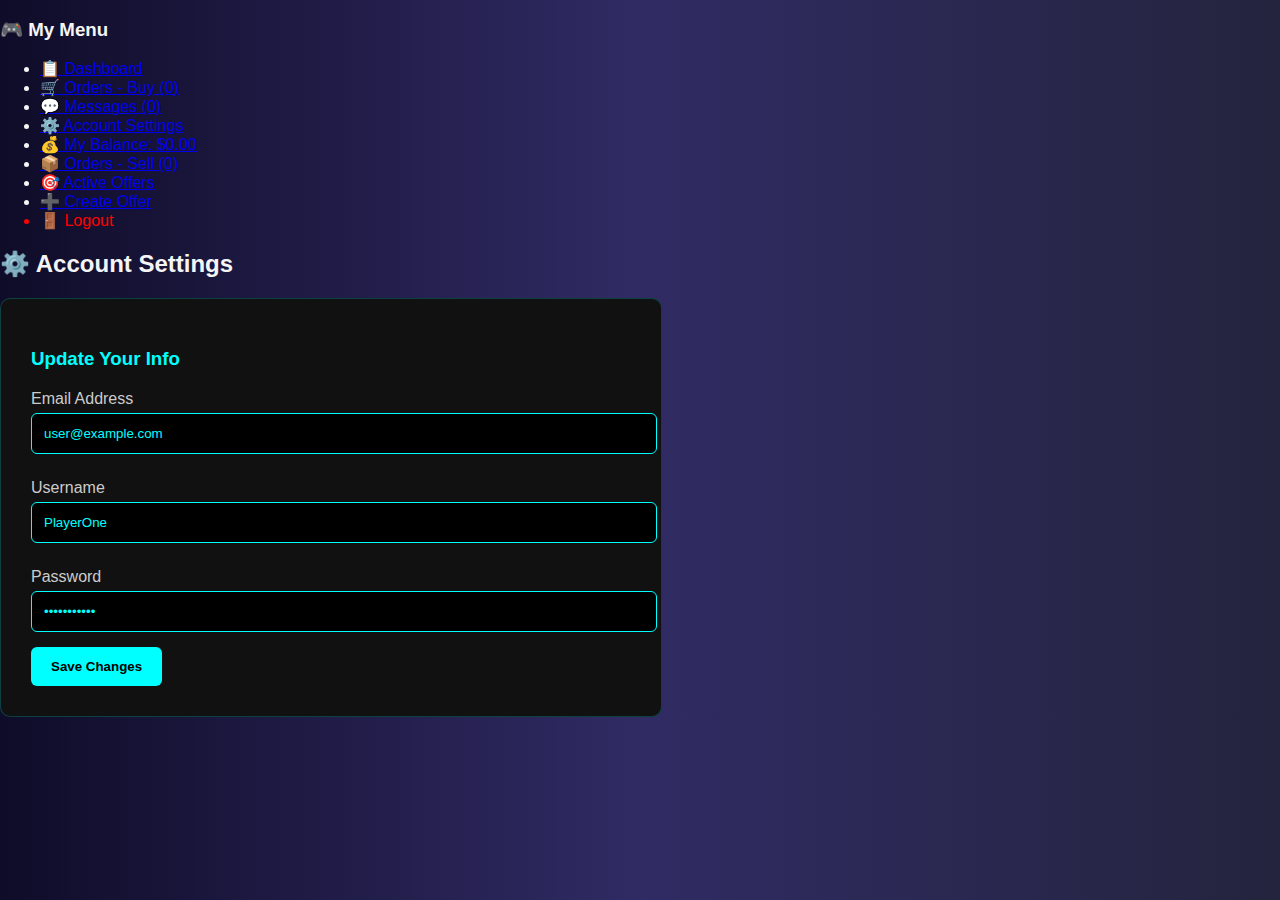
<file: account-settings.html>
<!DOCTYPE html>
<html lang="en">
<head>
  <meta charset="UTF-8" />
  <meta name="viewport" content="width=device-width, initial-scale=1.0" />
  <title>Account Settings - PlayerMarketZone</title>
  <link rel="stylesheet" href="style.css" />
  <style>
    .settings-form {
      background: #111;
      border: 1px solid #0ff3;
      border-radius: 10px;
      padding: 30px;
      max-width: 600px;
    }
    .settings-form h3 {
      color: #0ff;
      margin-bottom: 20px;
    }
    .settings-form label {
      display: block;
      margin: 10px 0 5px;
      color: #ccc;
    }
    .settings-form input {
      width: 100%;
      padding: 12px;
      margin-bottom: 15px;
      background: #000;
      border: 1px solid #0ff;
      border-radius: 6px;
      color: #0ff;
    }
    .settings-form button {
      padding: 12px 20px;
      background: #0ff;
      color: #000;
      border: none;
      border-radius: 6px;
      font-weight: bold;
      cursor: pointer;
    }
  </style>
</head>
<body>
  <div class="dashboard-layout">
    <div class="sidebar">
      <h3>🎮 My Menu</h3>
      <ul>
        <li><a href="dashboard.html">📋 Dashboard</a></li>
        <li><a href="orders-buy.html">🛒 Orders - Buy (0)</a></li>
        <li><a href="messages.html">💬 Messages (0)</a></li>
        <li class="active"><a href="account-settings.html">⚙️ Account Settings</a></li>
        <li><a href="#">💰 My Balance: $0.00</a></li>
        <li><a href="orders-sell.html">📦 Orders - Sell (0)</a></li>
        <li><a href="active-offers.html">🎯 Active Offers</a></li>
        <li><a href="create-offer.html">➕ Create Offer</a></li>
        <li onclick="logout()" style="color:red;cursor:pointer;">🚪 Logout</li>
      </ul>
    </div>

    <div class="dashboard-content">
      <h2>⚙️ Account Settings</h2>
      <div class="settings-form">
        <h3>Update Your Info</h3>
        <label>Email Address</label>
        <input type="email" value="user@example.com" />

        <label>Username</label>
        <input type="text" value="PlayerOne" />

        <label>Password</label>
        <input type="password" value="password123" />

        <button>Save Changes</button>
      </div>
    </div>
  </div>

  <script>
    function logout() {
      localStorage.removeItem("loggedIn");
      localStorage.removeItem("userEmail");
      location.href = "login.html";
    }
  </script>
</body>
</html>
</file>
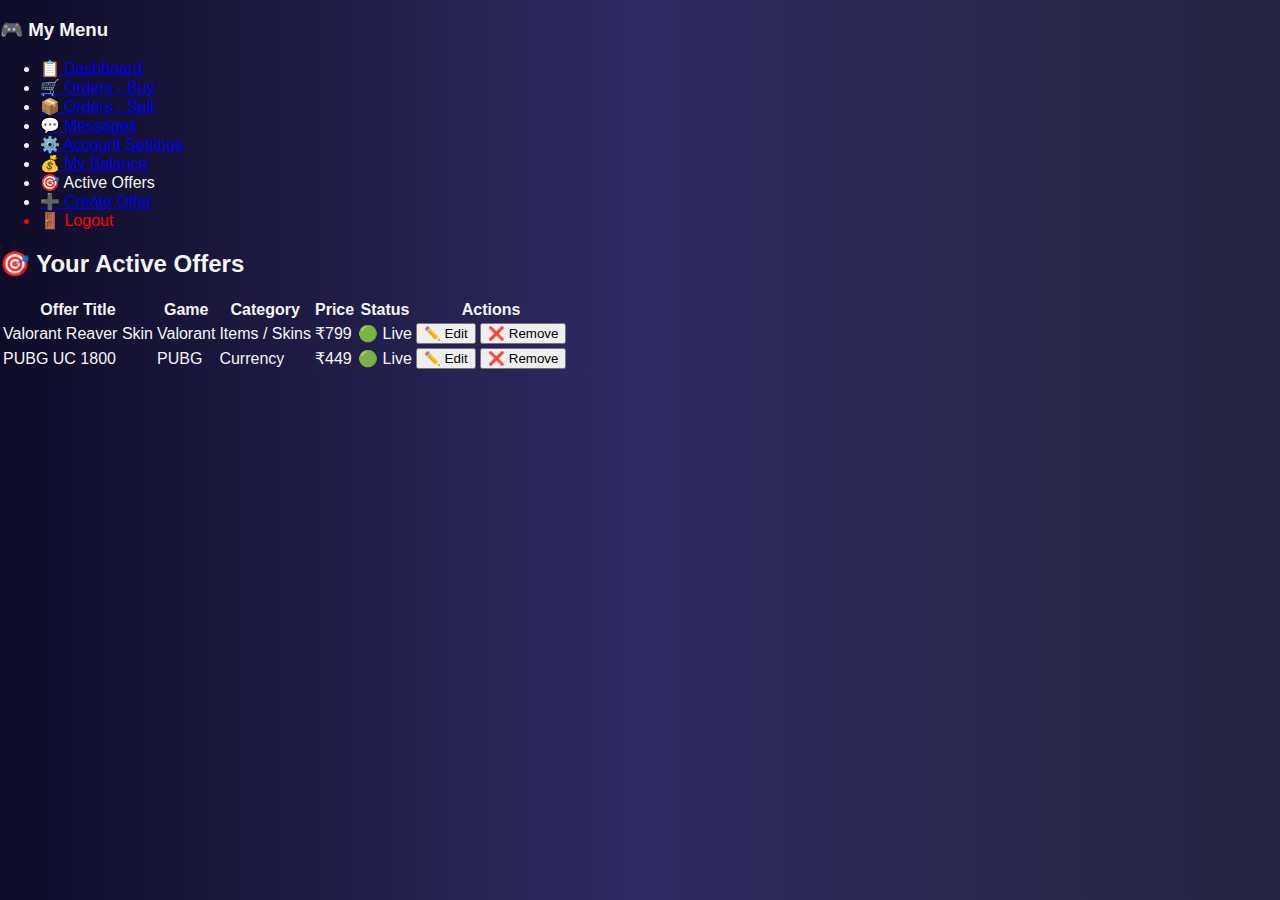
<file: active-offers.html>
<!DOCTYPE html>
<html lang="en">
<head>
  <meta charset="UTF-8" />
  <meta name="viewport" content="width=device-width, initial-scale=1.0"/>
  <title>Active Offers | PlayerMarketZone</title>
  <link rel="stylesheet" href="style.css" />
</head>
<body>
  <div class="dashboard-layout">

    <!-- Sidebar -->
    <div class="sidebar">
      <h3>🎮 My Menu</h3>
      <ul>
        <li><a href="dashboard.html">📋 Dashboard</a></li>
        <li><a href="orders-buy.html">🛒 Orders - Buy</a></li>
        <li><a href="orders-sell.html">📦 Orders - Sell</a></li>
        <li><a href="messages.html">💬 Messages</a></li>
        <li><a href="account-settings.html">⚙️ Account Settings</a></li>
        <li><a href="my-balance.html">💰 My Balance</a></li>
        <li class="active">🎯 Active Offers</li>
        <li><a href="create-offer.html">➕ Create Offer</a></li>
        <li style="color:red;" onclick="logout()">🚪 Logout</li>
      </ul>
    </div>

    <!-- Main Content -->
    <div class="dashboard-content">
      <h2>🎯 Your Active Offers</h2>

      <table class="offers-table">
        <thead>
          <tr>
            <th>Offer Title</th>
            <th>Game</th>
            <th>Category</th>
            <th>Price</th>
            <th>Status</th>
            <th>Actions</th>
          </tr>
        </thead>
        <tbody>
          <tr>
            <td>Valorant Reaver Skin</td>
            <td>Valorant</td>
            <td>Items / Skins</td>
            <td>₹799</td>
            <td class="status-live">🟢 Live</td>
            <td><button class="edit-btn">✏️ Edit</button> <button class="delete-btn">❌ Remove</button></td>
          </tr>
          <tr>
            <td>PUBG UC 1800</td>
            <td>PUBG</td>
            <td>Currency</td>
            <td>₹449</td>
            <td class="status-live">🟢 Live</td>
            <td><button class="edit-btn">✏️ Edit</button> <button class="delete-btn">❌ Remove</button></td>
          </tr>
        </tbody>
      </table>
    </div>
  </div>

  <script>
    function logout() {
      localStorage.removeItem("loggedIn");
      localStorage.removeItem("userEmail");
      window.location.href = "login.html";
    }
  </script>
</body>
</html>
</file>
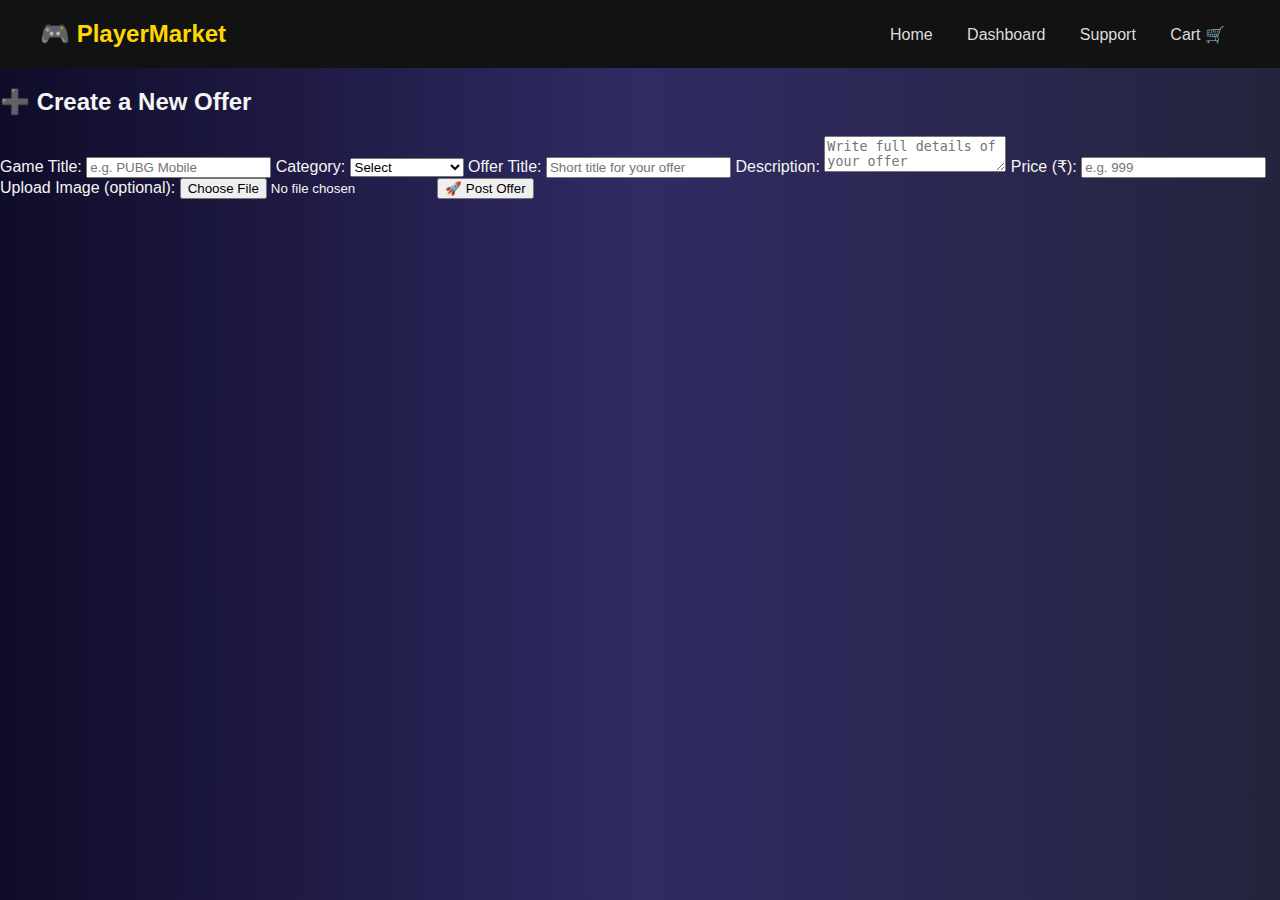
<file: create-offer.html>
<!DOCTYPE html>
<html lang="en">
<head>
  <meta charset="UTF-8" />
  <meta name="viewport" content="width=device-width, initial-scale=1.0"/>
  <title>Create Offer - PlayerMarketZone</title>
  <link rel="stylesheet" href="style.css" />
</head>
<body>
  <header>
    <div class="logo">🎮 PlayerMarket</div>
    <nav>
      <a href="index.html">Home</a>
      <a href="dashboard.html">Dashboard</a>
      <a href="#">Support</a>
      <a href="#">Cart 🛒</a>
    </nav>
  </header>

  <section class="dashboard-content">
    <h2>➕ Create a New Offer</h2>
    <form class="offer-form">
      <label>Game Title:</label>
      <input type="text" placeholder="e.g. PUBG Mobile" required />

      <label>Category:</label>
      <select required>
        <option value="">Select</option>
        <option>Currency</option>
        <option>Items / Skins</option>
        <option>Accounts</option>
        <option>Power Leveling</option>
      </select>

      <label>Offer Title:</label>
      <input type="text" placeholder="Short title for your offer" required />

      <label>Description:</label>
      <textarea placeholder="Write full details of your offer" required></textarea>

      <label>Price (₹):</label>
      <input type="number" placeholder="e.g. 999" required />

      <label>Upload Image (optional):</label>
      <input type="file" />

      <button type="submit">🚀 Post Offer</button>
    </form>
  </section>
</body>
</html>
</file>
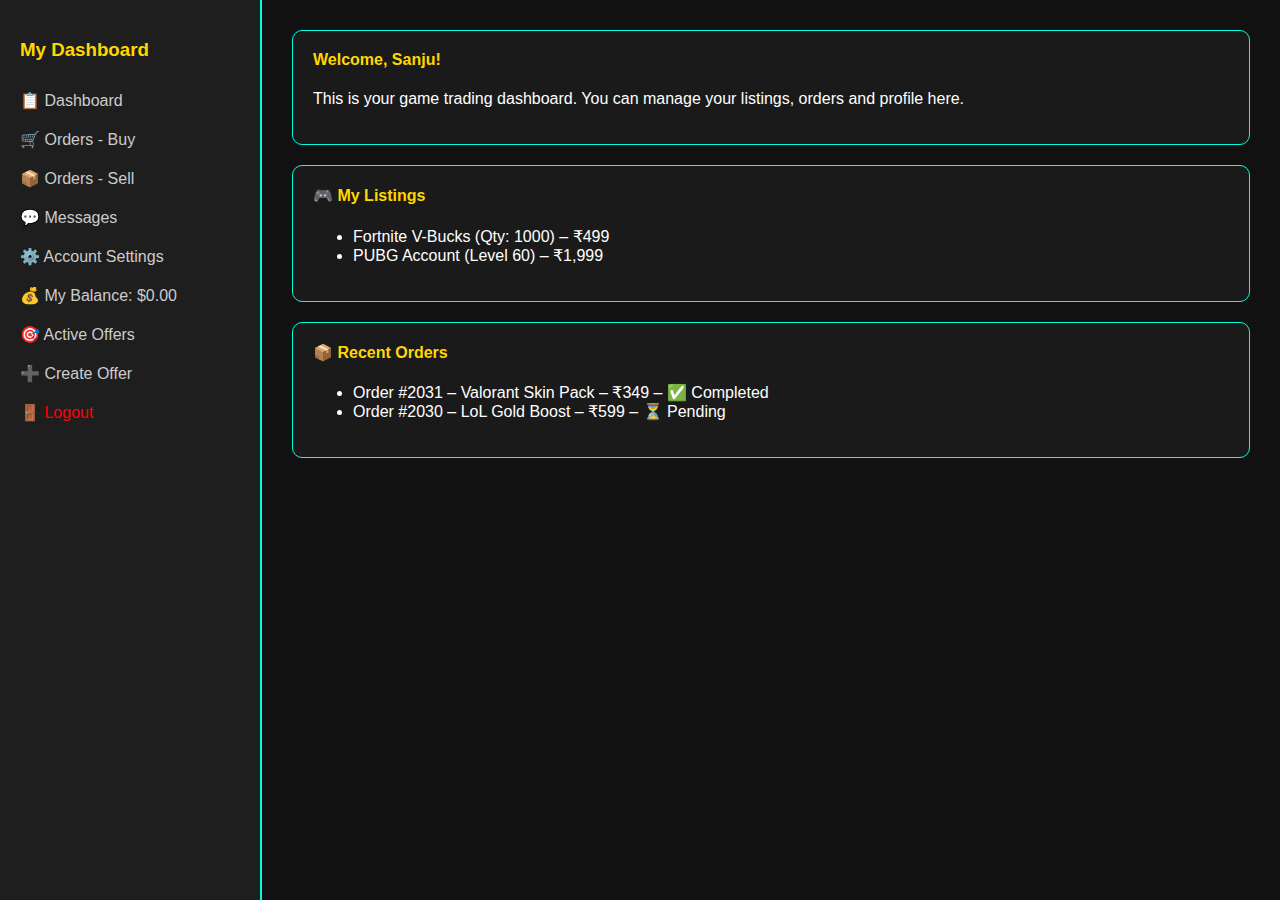
<file: dashboard.html>
<!DOCTYPE html>
<html lang="en">
<head>
  <meta charset="UTF-8" />
  <meta name="viewport" content="width=device-width, initial-scale=1.0"/>
  <title>Dashboard - PlayerMarketZone</title>
  <link rel="stylesheet" href="style.css" />
  <style>
    body {
      background: #111;
      color: #fff;
      font-family: 'Segoe UI', sans-serif;
      margin: 0;
    }
    .dashboard-container {
      display: flex;
      min-height: 100vh;
    }
    .sidebar {
      width: 220px;
      background: #1e1e1e;
      padding: 20px;
      border-right: 2px solid #00ffe0;
    }
    .sidebar h3 {
      color: #ffd700;
      margin-bottom: 20px;
    }
    .sidebar a {
      display: block;
      color: #ccc;
      text-decoration: none;
      padding: 10px 0;
    }
    .sidebar a:hover {
      color: #00ffe0;
    }
    .main-panel {
      flex: 1;
      padding: 30px;
    }
    .panel-box {
      background: #1a1a1a;
      padding: 20px;
      margin-bottom: 20px;
      border-radius: 10px;
      border: 1px solid #00ffe0;
    }
    .panel-box h4 {
      margin-top: 0;
      color: #ffd700;
    }
  </style>
</head>
<body>

<div class="dashboard-container">
 <div class="sidebar">
  <h3>My Dashboard</h3>
  <a href="dashboard.html">📋 Dashboard</a>
  <a href="orders-buy.html">🛒 Orders - Buy</a>
  <a href="orders-sell.html">📦 Orders - Sell</a>
  <a href="messages.html">💬 Messages</a>
  <a href="account-settings.html">⚙️ Account Settings</a>
  <a href="my-balance.html">💰 My Balance: $0.00</a>
  <a href="active-offers.html">🎯 Active Offers</a>
  <a href="create-offer.html">➕ Create Offer</a>
  <a href="#" style="color:red;" onclick="logout()">🚪 Logout</a>
</div>


  <div class="main-panel">
    <div class="panel-box">
      <h4>Welcome, Sanju!</h4>
      <p>This is your game trading dashboard. You can manage your listings, orders and profile here.</p>
    </div>

    <div class="panel-box">
      <h4>🎮 My Listings</h4>
      <ul>
        <li>Fortnite V-Bucks (Qty: 1000) – ₹499</li>
        <li>PUBG Account (Level 60) – ₹1,999</li>
      </ul>
    </div>

    <div class="panel-box">
      <h4>📦 Recent Orders</h4>
      <ul>
        <li>Order #2031 – Valorant Skin Pack – ₹349 – ✅ Completed</li>
        <li>Order #2030 – LoL Gold Boost – ₹599 – ⏳ Pending</li>
      </ul>
    </div>
  </div>
</div>

</body>
</html>
</file>
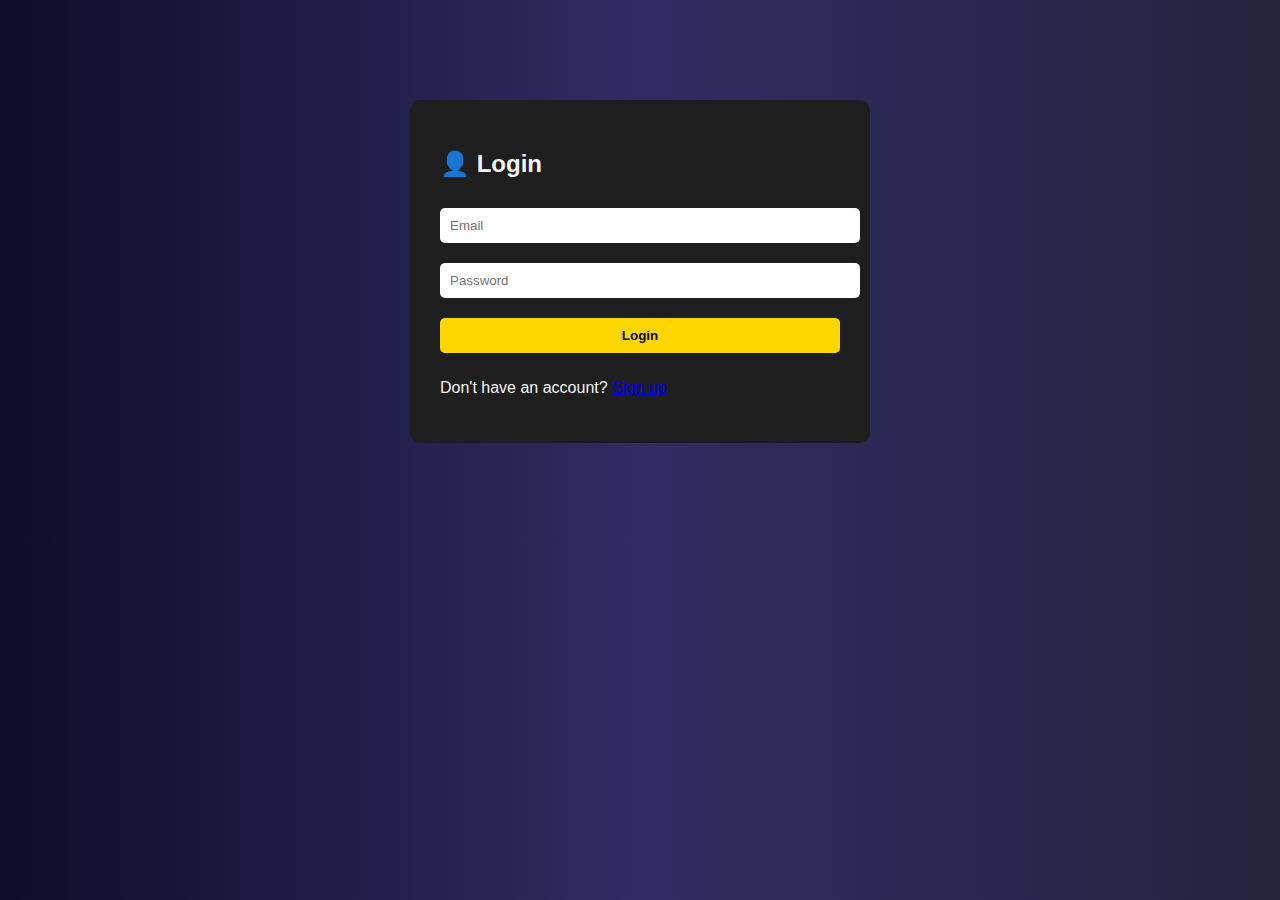
<file: login.html>
<!DOCTYPE html>
<html lang="en">
<head>
  <meta charset="UTF-8" />
  <meta name="viewport" content="width=device-width, initial-scale=1.0" />
  <title>Login - PlayerMarketZone</title>
  <link rel="stylesheet" href="style.css" />
</head>
<body>

  <!-- 🔐 Login + Signup Box -->
  <div class="auth-container" id="authContainer">
    <div class="auth-box">
      <h2 id="formTitle">👤 Login</h2>
      <input type="email" placeholder="Email" id="email" />
      <input type="password" placeholder="Password" id="password" />
      <button onclick="login()">Login</button>
      <p id="toggleText">Don't have an account? <a href="#" onclick="toggleForm()">Sign up</a></p>
    </div>
  </div>

  <!-- 🧾 Dashboard Layout -->
  <div class="dashboard-layout" id="dashboard" style="display: none;">
    <div class="sidebar">
      <h3>🎮 My Menu</h3>
      <ul>
        li><a href="dashboard.html">📋 Dashboard</a></li>
  <li><a href="#">🛒 Orders - Buy (0)</a></li>
  <li><a href="#">💬 Messages (0)</a></li>
  <li><a href="#">⚙️ Account Settings</a></li>
  <li><a href="#">💰 My Balance: $0.00</a></li>
  <li><a href="#">📦 Orders - Sell (0)</a></li>
  <li><a href="#">🎯 Active Offers</a></li>
  <li><a href="create-offer.html">➕ Create Offer</a></li>
  <li onclick="logout()" style="color:red;">🚪 Logout</li>
</ul>

    </div>
    <div class="dashboard-content">
      <h2>Welcome, <span id="userEmail"></span>!</h2>
      <p>This is your dashboard. All your activity will be shown here.</p>
    </div>
  </div>

  <script>
    // Auto login on refresh
    window.onload = () => {
      if (localStorage.getItem("loggedIn") === "true") {
        document.getElementById("authContainer").style.display = "none";
        document.getElementById("dashboard").style.display = "flex";
        document.getElementById("userEmail").textContent = localStorage.getItem("userEmail");
      }
    };

    function login() {
      const email = document.getElementById("email").value;
      const password = document.getElementById("password").value;

      if (email && password) {
        localStorage.setItem("loggedIn", "true");
        localStorage.setItem("userEmail", email);
        document.getElementById("authContainer").style.display = "none";
        document.getElementById("dashboard").style.display = "flex";
        document.getElementById("userEmail").textContent = email;
      } else {
        alert("Please enter both email and password");
      }
    }

    function logout() {
      localStorage.removeItem("loggedIn");
      localStorage.removeItem("userEmail");
      location.reload();
    }

    function toggleForm() {
      const title = document.getElementById("formTitle");
      const toggleText = document.getElementById("toggleText");
      const btn = document.querySelector(".auth-box button");

      if (title.innerText === "👤 Login") {
        title.innerText = "📝 Sign Up";
        btn.innerText = "Sign Up";
        toggleText.innerHTML = 'Already have an account? <a href="#" onclick="toggleForm()">Login</a>';
      } else {
        title.innerText = "👤 Login";
        btn.innerText = "Login";
        toggleText.innerHTML = 'Don\'t have an account? <a href="#" onclick="toggleForm()">Sign up</a>';
      }
    }
  </script>
</body>
</html>
</file>
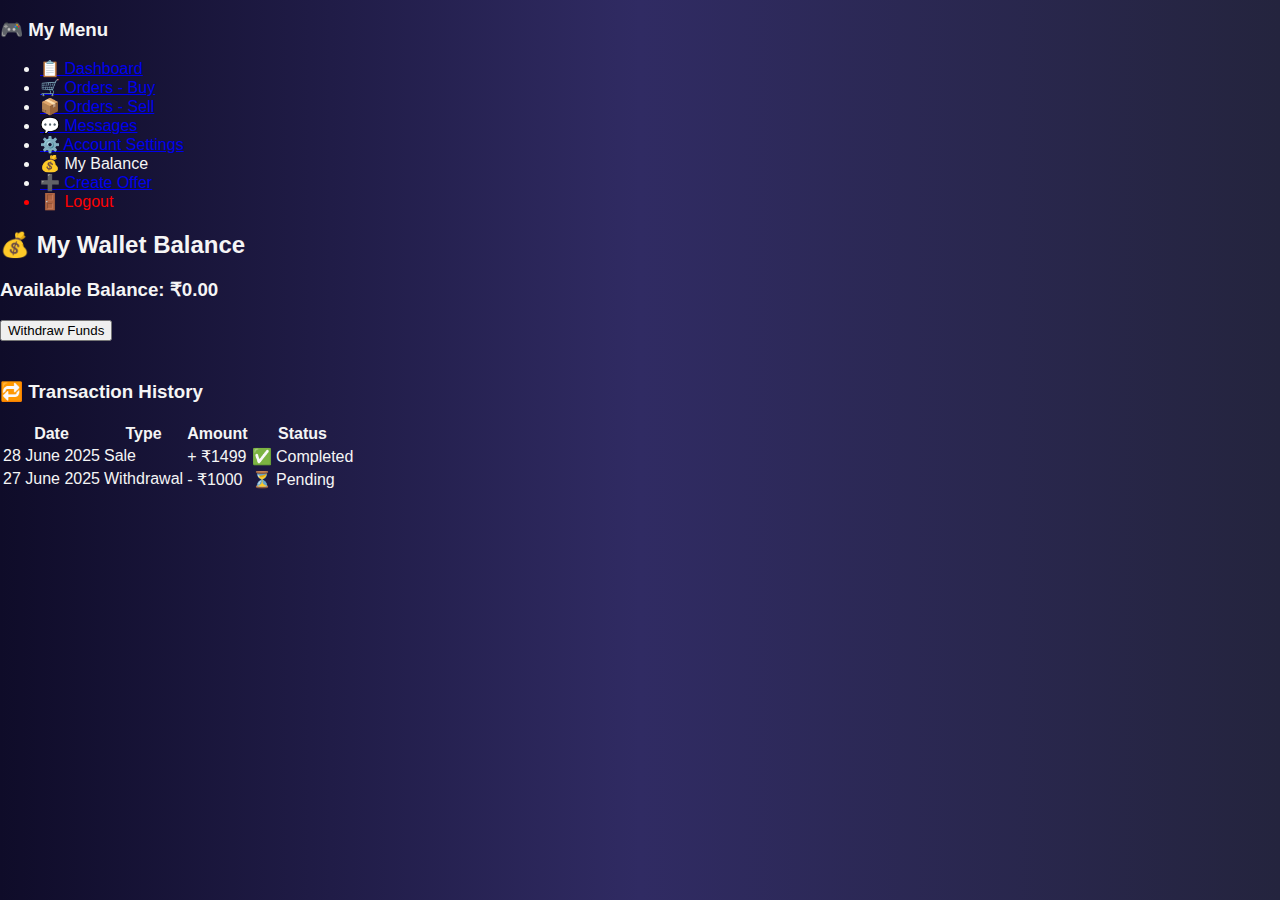
<file: my-balance.html>
<!DOCTYPE html>
<html lang="en">
<head>
  <meta charset="UTF-8" />
  <meta name="viewport" content="width=device-width, initial-scale=1.0"/>
  <title>My Balance | PlayerMarketZone</title>
  <link rel="stylesheet" href="style.css" />
</head>
<body>
  <div class="dashboard-layout">
    
    <!-- Sidebar -->
    <div class="sidebar">
      <h3>🎮 My Menu</h3>
      <ul>
        <li><a href="dashboard.html">📋 Dashboard</a></li>
        <li><a href="orders-buy.html">🛒 Orders - Buy</a></li>
        <li><a href="orders-sell.html">📦 Orders - Sell</a></li>
        <li><a href="messages.html">💬 Messages</a></li>
        <li><a href="account-settings.html">⚙️ Account Settings</a></li>
        <li class="active">💰 My Balance</li>
        <li><a href="create-offer.html">➕ Create Offer</a></li>
        <li style="color:red;" onclick="logout()">🚪 Logout</li>
      </ul>
    </div>

    <!-- Main Content -->
    <div class="dashboard-content">
      <h2>💰 My Wallet Balance</h2>

      <div class="wallet-box">
        <h3>Available Balance: <span class="highlight">₹0.00</span></h3>
        <button class="withdraw-btn">Withdraw Funds</button>
      </div>

      <h3 style="margin-top: 40px;">🔁 Transaction History</h3>
      <table class="transaction-table">
        <thead>
          <tr>
            <th>Date</th>
            <th>Type</th>
            <th>Amount</th>
            <th>Status</th>
          </tr>
        </thead>
        <tbody>
          <tr>
            <td>28 June 2025</td>
            <td>Sale</td>
            <td>+ ₹1499</td>
            <td class="status-complete">✅ Completed</td>
          </tr>
          <tr>
            <td>27 June 2025</td>
            <td>Withdrawal</td>
            <td>- ₹1000</td>
            <td class="status-pending">⏳ Pending</td>
          </tr>
        </tbody>
      </table>
    </div>
  </div>

  <script>
    function logout() {
      localStorage.removeItem("loggedIn");
      localStorage.removeItem("userEmail");
      window.location.href = "login.html";
    }
  </script>
</body>
</html>
</file>
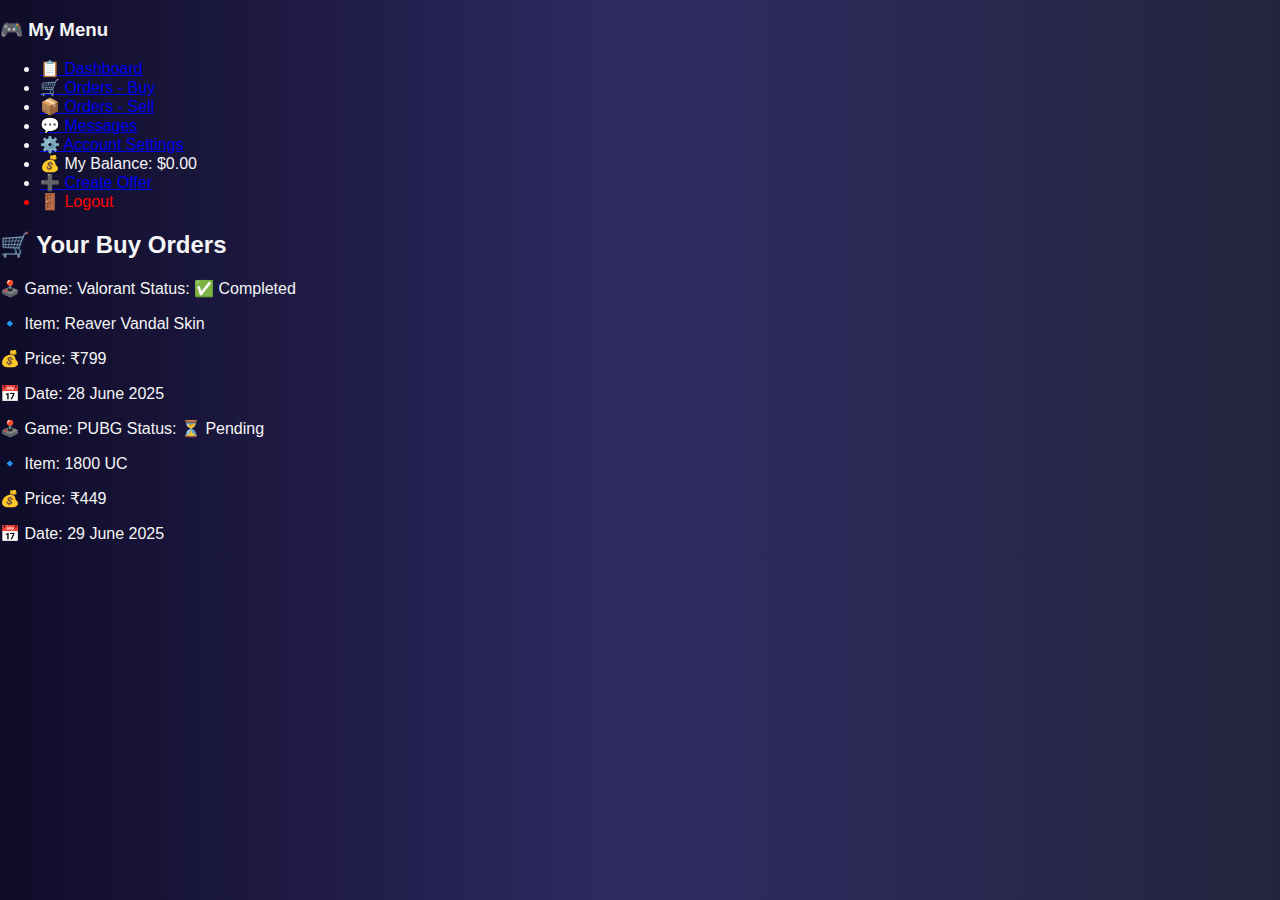
<file: orders-buy.html>
<!DOCTYPE html>
<html lang="en">
<head>
  <meta charset="UTF-8" />
  <meta name="viewport" content="width=device-width, initial-scale=1.0"/>
  <title>Orders - Buy | PlayerMarketZone</title>
  <link rel="stylesheet" href="style.css" />
</head>
<body>
  <div class="dashboard-layout">
    <!-- Sidebar -->
    <div class="sidebar">
      <h3>🎮 My Menu</h3>
      <ul>
        <li><a href="dashboard.html">📋 Dashboard</a></li>
        <li class="active"><a href="orders-buy.html">🛒 Orders - Buy</a></li>
        <li><a href="orders-sell.html">📦 Orders - Sell</a></li>
        <li><a href="messages.html">💬 Messages</a></li>
        <li><a href="account-settings.html">⚙️ Account Settings</a></li>
        <li>💰 My Balance: $0.00</li>
        <li><a href="create-offer.html">➕ Create Offer</a></li>
        <li style="color:red;" onclick="logout()">🚪 Logout</li>
      </ul>
    </div>

    <!-- Content -->
    <div class="dashboard-content">
      <h2>🛒 Your Buy Orders</h2>

      <div class="order-box">
        <div class="order-header">
          <span>🕹️ Game: Valorant</span>
          <span>Status: ✅ Completed</span>
        </div>
        <div class="order-details">
          <p>🔹 Item: Reaver Vandal Skin</p>
          <p>💰 Price: ₹799</p>
          <p>📅 Date: 28 June 2025</p>
        </div>
      </div>

      <div class="order-box">
        <div class="order-header">
          <span>🕹️ Game: PUBG</span>
          <span>Status: ⏳ Pending</span>
        </div>
        <div class="order-details">
          <p>🔹 Item: 1800 UC</p>
          <p>💰 Price: ₹449</p>
          <p>📅 Date: 29 June 2025</p>
        </div>
      </div>

      <!-- More orders can be added here -->
    </div>
  </div>

  <script>
    function logout() {
      localStorage.removeItem("loggedIn");
      localStorage.removeItem("userEmail");
      window.location.href = "login.html";
    }
  </script>
</body>
</html>
</file>
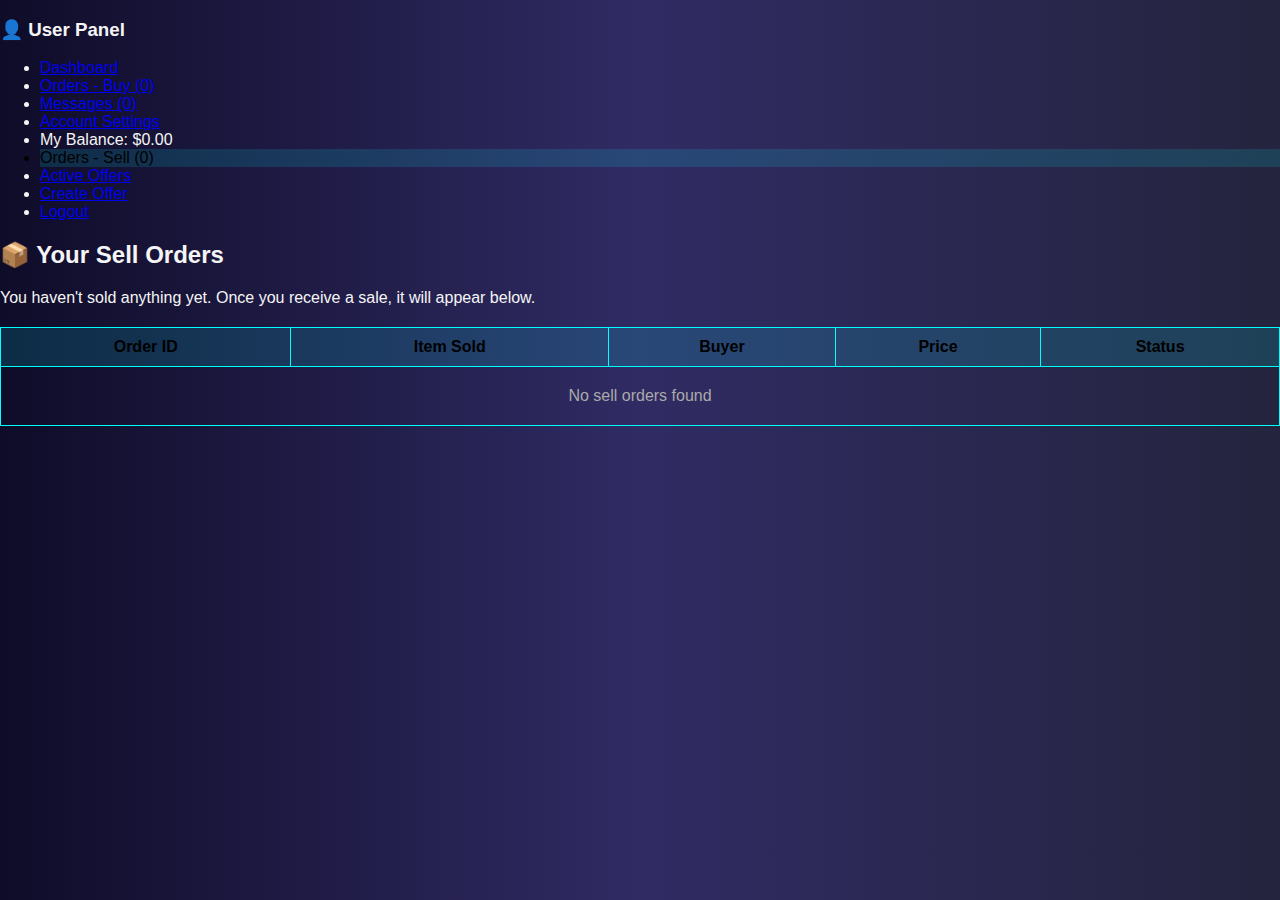
<file: orders-sell.html>
<!DOCTYPE html>
<html lang="en">
<head>
  <meta charset="UTF-8" />
  <meta name="viewport" content="width=device-width, initial-scale=1.0" />
  <title>Sell Orders - PlayerMarketZone</title>
  <link rel="stylesheet" href="style.css" />
</head>
<body>
  <div class="dashboard-layout">
    <div class="sidebar">
      <h3>👤 User Panel</h3>
      <ul>
        <li><a href="dashboard.html">Dashboard</a></li>
        <li><a href="orders-buy.html">Orders - Buy (0)</a></li>
        <li><a href="messages.html">Messages (0)</a></li>
        <li><a href="account-settings.html">Account Settings</a></li>
        <li>My Balance: $0.00</li>
        <li style="background:#0ff2; color:#000;">Orders - Sell (0)</li>
        <li><a href="active-offers.html">Active Offers</a></li>
        <li><a href="create-offer.html">Create Offer</a></li>
        <li><a href="login.html">Logout</a></li>
      </ul>
    </div>

    <div class="dashboard-content">
      <h2>📦 Your Sell Orders</h2>
      <p>You haven't sold anything yet. Once you receive a sale, it will appear below.</p>

      <!-- Empty Table Example -->
      <table style="width:100%; margin-top:20px; border-collapse:collapse;">
        <thead style="background:#0ff2; color:#000;">
          <tr>
            <th style="padding:10px; border:1px solid #0ff;">Order ID</th>
            <th style="padding:10px; border:1px solid #0ff;">Item Sold</th>
            <th style="padding:10px; border:1px solid #0ff;">Buyer</th>
            <th style="padding:10px; border:1px solid #0ff;">Price</th>
            <th style="padding:10px; border:1px solid #0ff;">Status</th>
          </tr>
        </thead>
        <tbody>
          <tr>
            <td colspan="5" style="padding:20px; text-align:center; border:1px solid #0ff; color:#aaa;">No sell orders found</td>
          </tr>
        </tbody>
      </table>
    </div>
  </div>
</body>
</html>
</file>
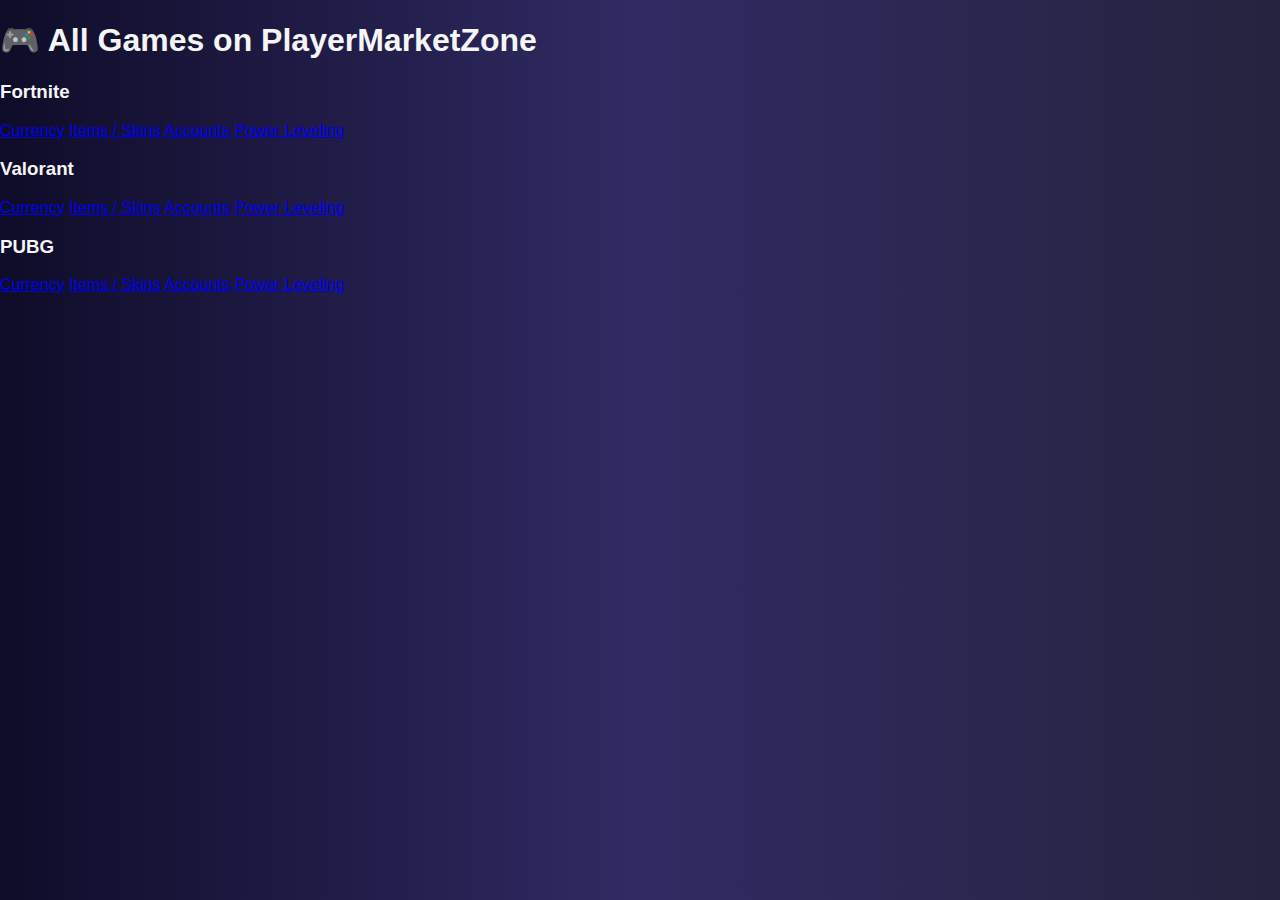
<file: view all games.html>
<!DOCTYPE html>
<html lang="en">
<head>
  <meta charset="UTF-8">
  <meta name="viewport" content="width=device-width, initial-scale=1.0">
  <title>All Games - PlayerMarketZone</title>
  <link rel="stylesheet" href="style.css">
</head>
<body>
  <h1>🎮 All Games on PlayerMarketZone</h1>
  <div class="games-grid">
    <div class="game-box">
      <h3>Fortnite</h3>
      <div class="categories">
        <a href="#">Currency</a>
        <a href="#">Items / Skins</a>
        <a href="#">Accounts</a>
        <a href="#">Power Leveling</a>
      </div>
    </div>
    <div class="game-box">
      <h3>Valorant</h3>
      <div class="categories">
        <a href="#">Currency</a>
        <a href="#">Items / Skins</a>
        <a href="#">Accounts</a>
        <a href="#">Power Leveling</a>
      </div>
    </div>
    <div class="game-box">
      <h3>PUBG</h3>
      <div class="categories">
        <a href="#">Currency</a>
        <a href="#">Items / Skins</a>
        <a href="#">Accounts</a>
        <a href="#">Power Leveling</a>
      </div>
    </div>
  </div>
</body>
</html>
</file>
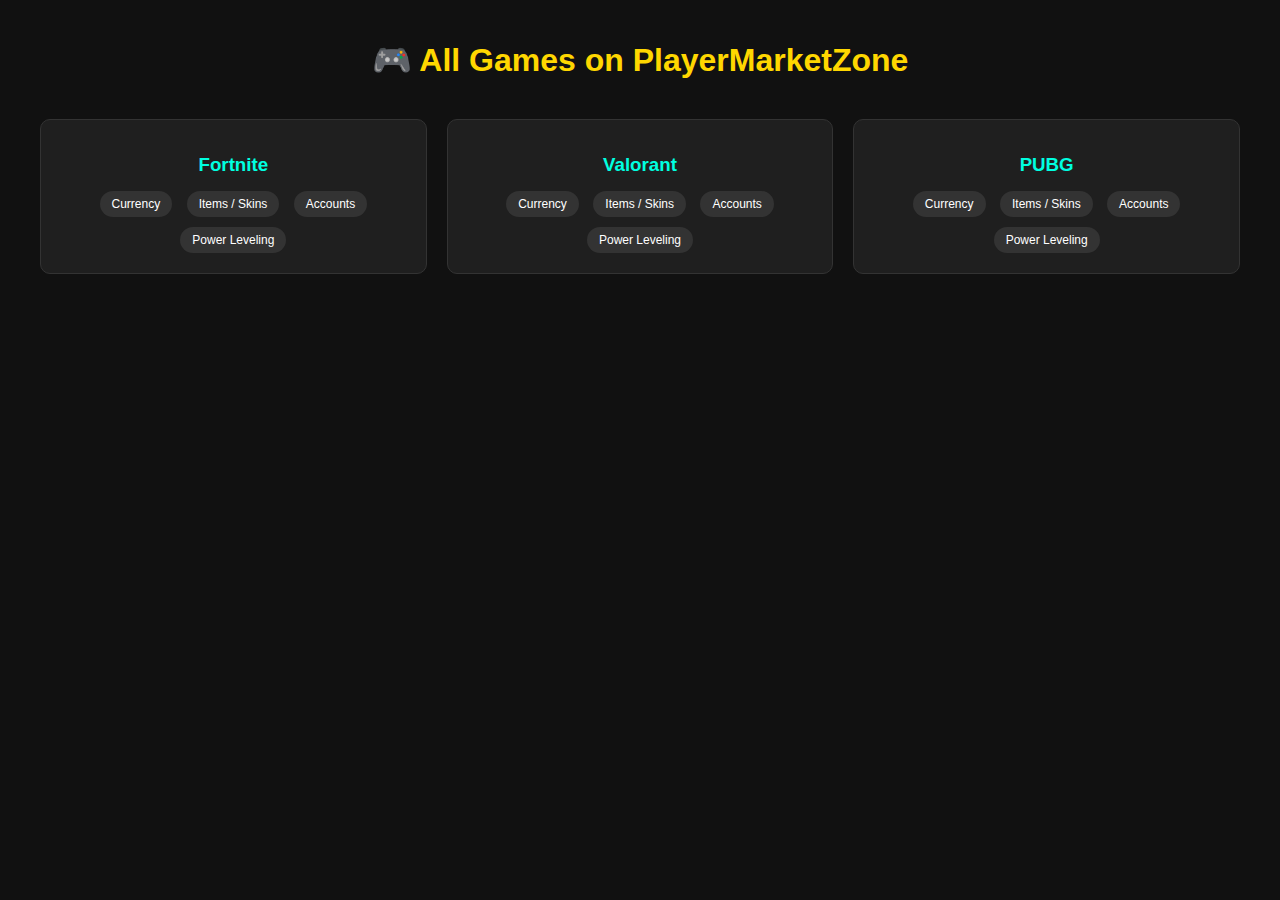
<file: view-all-games.html>
<!DOCTYPE html>
<html lang="en">
<head>
  <meta charset="UTF-8" />
  <meta name="viewport" content="width=device-width, initial-scale=1.0" />
  <title>All Games - PlayerMarketZone</title>
  <link rel="stylesheet" href="style.css" />
  <style>
    body {
      background: #111;
      color: #fff;
      font-family: 'Segoe UI', sans-serif;
      margin: 0;
      padding: 20px;
    }
    h1 {
      text-align: center;
      color: #ffd700;
    }
    .games-grid {
      display: grid;
      grid-template-columns: repeat(auto-fit, minmax(180px, 1fr));
      gap: 20px;
      max-width: 1200px;
      margin: auto;
      margin-top: 40px;
    }
    .game-box {
      background: #1f1f1f;
      border: 1px solid #333;
      padding: 15px;
      border-radius: 10px;
      text-align: center;
      transition: 0.3s;
    }
    .game-box:hover {
      box-shadow: 0 0 10px #00ffe0;
    }
    .game-box h3 {
      color: #00ffe0;
      margin-bottom: 10px;
    }
    .categories a {
      display: inline-block;
      margin: 5px;
      padding: 6px 12px;
      border-radius: 20px;
      background: #333;
      color: #fff;
      font-size: 12px;
      text-decoration: none;
    }
    .categories a:hover {
      background: #00ffe0;
      color: #000;
    }
  </style>
</head>
<body>

  <h1>🎮 All Games on PlayerMarketZone</h1>

  <div class="games-grid">
    <div class="game-box">
      <h3>Fortnite</h3>
      <div class="categories">
        <a href="#">Currency</a>
        <a href="#">Items / Skins</a>
        <a href="#">Accounts</a>
        <a href="#">Power Leveling</a>
      </div>
    </div>
    <div class="game-box">
      <h3>Valorant</h3>
      <div class="categories">
        <a href="#">Currency</a>
        <a href="#">Items / Skins</a>
        <a href="#">Accounts</a>
        <a href="#">Power Leveling</a>
      </div>
    </div>
    <div class="game-box">
      <h3>PUBG</h3>
      <div class="categories">
        <a href="#">Currency</a>
        <a href="#">Items / Skins</a>
        <a href="#">Accounts</a>
        <a href="#">Power Leveling</a>
      </div>
    </div>
    <!-- 💡 Future: Add 200+ Games Here -->
  </div>

</body>
</html>
</file>
<file: style.css>
html {
  scroll-behavior: smooth;
}
body {
  margin: 0;
  font-family: 'Segoe UI', sans-serif;
  background: linear-gradient(to right, #0f0c29, #302b63, #24243e);
  color: #f5f5f5;
}
header {
  position: sticky;
  top: 0;
  background: #121212;
  padding: 20px 40px;
  display: flex;
  align-items: center;
  justify-content: space-between;
  z-index: 1000;
}
.logo {
  font-size: 24px;
  font-weight: bold;
  color: #ffd700;
}
nav a {
  color: #ddd;
  margin: 0 15px;
  text-decoration: none;
  font-weight: 500;
}
nav a:hover {
  color: #00ffe0;
}
.hero {
  background: url('https://images.unsplash.com/photo-1607013251231-7b7f9033f55b') no-repeat center/cover;
  height: 400px;
  display: flex;
  flex-direction: column;
  justify-content: center;
  align-items: center;
  text-align: center;
  position: relative;
}
.hero::after {
  content: '';
  position: absolute;
  inset: 0;
  background: rgba(0, 0, 0, 0.6);
}
.hero h1, .hero p {
  z-index: 2;
}
.search-bar {
  margin: 40px auto;
  max-width: 600px;
  background-color: #1a1a1a;
  border: 1px solid #ffa500;
  border-radius: 40px;
  display: flex;
  align-items: center;
  padding: 8px 16px;
  position: relative;
}
.search-bar input {
  flex: 1;
  background: transparent;
  border: none;
  color: #fff;
  font-size: 16px;
}
.browse-button {
  border-left: 1px solid #333;
  color: #ffa500;
  padding-left: 12px;
  cursor: pointer;
  font-weight: bold;
}
.dropdown {
  position: absolute;
  top: 100%;
  right: 0;
  background: #1e1e1e;
  border: 1px solid #ffa500;
  border-top: none;
  width: 250px;
  display: none;
  z-index: 1000;
}
.dropdown a {
  display: block;
  padding: 10px;
  color: #ffd700;
  text-decoration: none;
}
.dropdown a:hover {
  background: #2c2c2c;
}
.grid-section {
  padding: 60px 20px;
}
.grid-section h2 {
  text-align: center;
  margin-bottom: 30px;
  font-size: 28px;
  color: #ffd700;
}
.category-bar {
  display: flex;
  flex-wrap: wrap;
  gap: 10px;
  justify-content: center;
  margin-bottom: 30px;
}
.category-bar button {
  background: #333;
  color: #ffd700;
  border: none;
  border-radius: 20px;
  padding: 10px 20px;
  cursor: pointer;
}
.category-bar button:hover {
  background: #444;
}
.game-grid {
  display: grid;
  grid-template-columns: repeat(auto-fit, minmax(160px, 1fr));
  gap: 20px;
  max-width: 1000px;
  margin: auto;
}
.game-card {
  background: #1f1f1f;
  border-radius: 10px;
  padding: 20px;
  text-align: center;
  transition: transform 0.3s;
}
.game-card:hover {
  transform: scale(1.03);
  box-shadow: 0 0 10px #00ffe0;
}
.game-card img {
  max-width: 100px;
  border-radius: 8px;
}
.auth-modal {
  display: none;
  position: fixed;
  inset: 0;
  background: rgba(0, 0, 0, 0.7);
  z-index: 9999;
}
.auth-box {
  max-width: 400px;
  margin: 100px auto;
  background: #1e1e1e;
  padding: 30px;
  border-radius: 10px;
}
.auth-box input,
.auth-box button {
  width: 100%;
  margin: 10px 0;
  padding: 10px;
  border: none;
  border-radius: 5px;
}
.auth-box button {
  background: #ffd700;
  color: #000;
  font-weight: bold;
}
.login-button {
  position: fixed;
  bottom: 20px;
  right: 20px;
  background: #00ffe0;
  border: none;
  border-radius: 50%;
  width: 50px;
  height: 50px;
  font-size: 20px;
  box-shadow: 0 0 10px #00ffe0;
  cursor: pointer;
}
/* 🔥 Featured Items */
.featured-section {
  padding: 60px 20px;
  background: #111;
}
.featured-section h2 {
  text-align: center;
  color: #ffa500;
  margin-bottom: 30px;
}
.featured-grid {
  display: flex;
  justify-content: center;
  flex-wrap: wrap;
  gap: 20px;
}
.featured-card {
  background: #1f1f1f;
  padding: 20px;
  border-radius: 10px;
  width: 220px;
  text-align: center;
  transition: 0.3s;
}
.featured-card:hover {
  transform: translateY(-5px);
  box-shadow: 0 0 10px #00ffe0;
}
.featured-card img {
  max-width: 80px;
}
.featured-card h3 {
  margin: 10px 0;
  color: #ffd700;
}
.featured-card p {
  color: #00ffe0;
  font-weight: bold;
}

/* 🛡 Verified Sellers */
.verified-section {
  padding: 60px 20px;
  background: #1a1a1a;
}
.verified-section h2 {
  text-align: center;
  color: #00ffe0;
  margin-bottom: 30px;
}
.verified-grid {
  display: flex;
  justify-content: center;
  flex-wrap: wrap;
  gap: 20px;
}
.verified-card {
  background: #222;
  padding: 20px;
  border-radius: 10px;
  width: 200px;
  text-align: center;
  color: #fff;
  border: 1px solid #00ffe0;
}
.verified-card img {
  max-width: 60px;
}
.verified-card h4 {
  margin: 10px 0 5px;
  color: #ffd700;
}
.verified-card span {
  font-size: 14px;
  color: #ccc;
}

/* 🎮 View All Games Button */
.view-games-button {
  display: inline-block;
  padding: 12px 25px;
  border-radius: 30px;
  background: #ffd700;
  color: #000;
  font-weight: bold;
  text-decoration: none;
  box-shadow: 0 0 10px #ffd700;
}
.view-games-button:hover {
  background: #ff9900;
}
/* 🌗 Theme Toggle Button */
.theme-toggle {
  background: none;
  border: none;
  font-size: 20px;
  cursor: pointer;
  color: #ffd700;
  margin-left: 10px;
  transition: 0.3s;
}
.theme-toggle:hover {
  color: #00ffe0;
}
</file>
